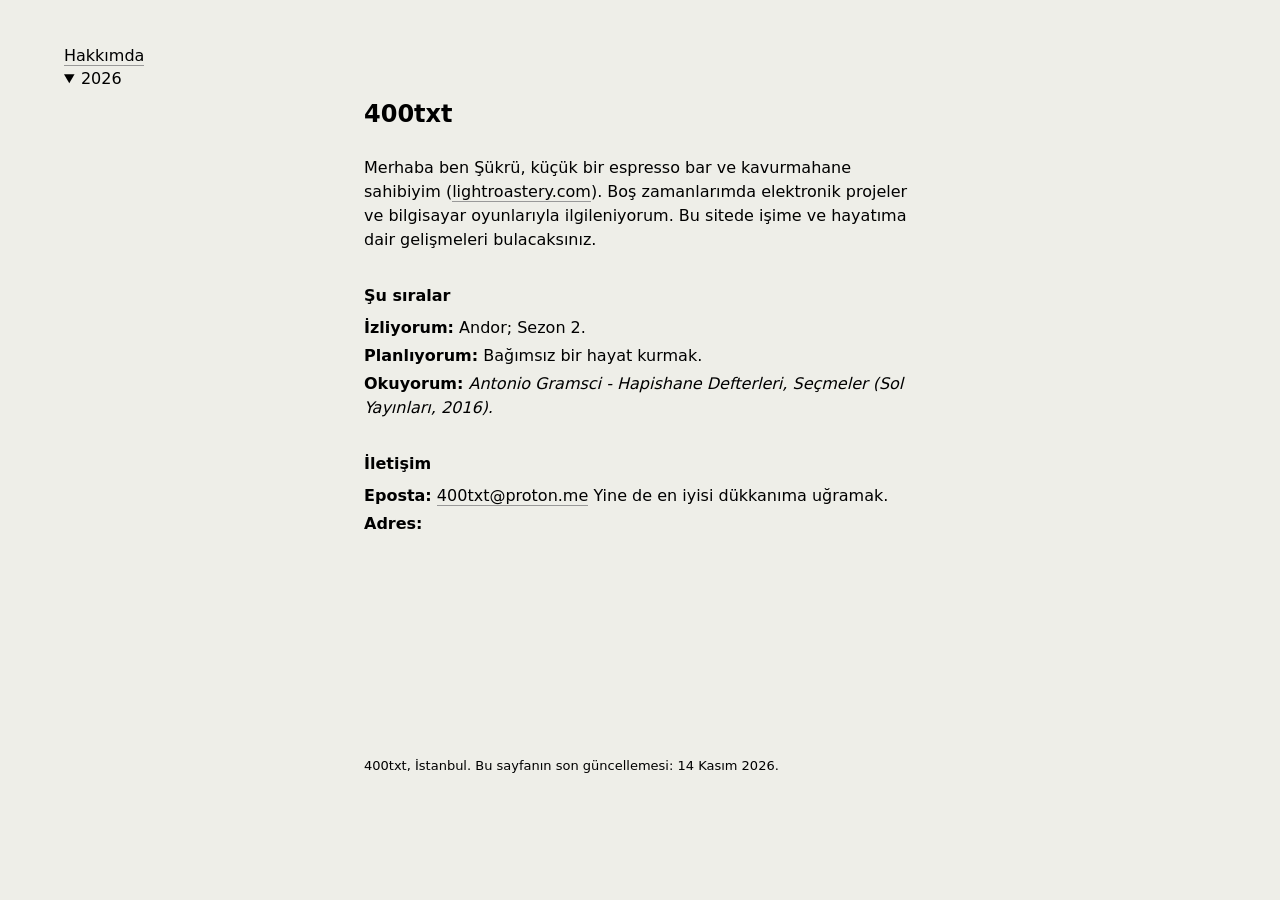
<file: index.html>
<!doctype html>
<html lang="tr">
<head>
<meta charset="utf-8">
<meta name="viewport" content="width=device-width, initial-scale=1">
<title>400txt</title>
<link rel="icon" href="data:image/svg+xml,<svg xmlns=%22http://www.w3.org/2000/svg%22 viewBox=%220 0 100 100%22><text y=%22.9em%22 font-size=%2290%22>☕</text></svg>">
<meta name="description" content="Yavaş internet için kişisel sayfam.">
<link rel="stylesheet" href="style.css">
</head>
<body>
<nav>
<ul>
<li><a href="index.html">Hakkımda</a></li>
<li>
<details open>
<summary>2026</summary>
<ul>
<!-- yeni yazılar buraya, en üste -->
</ul>
</details>
</li>
</ul>
</nav>
<main>

<h1>400txt</h1>

<p>Merhaba ben Şükrü, küçük bir espresso bar ve kavurmahane sahibiyim (<a href="https://www.lightroastery.com">lightroastery.com</a>). Boş zamanlarımda elektronik projeler ve bilgisayar oyunlarıyla ilgileniyorum. Bu sitede işime ve hayatıma dair gelişmeleri bulacaksınız.</p>

<h2>Şu sıralar</h2>
<ul>
<li><strong>İzliyorum:</strong> Andor; Sezon 2.</li>
<li><strong>Planlıyorum:</strong> Bağımsız bir hayat kurmak.</li>
<li><strong>Okuyorum:</strong> <i>Antonio Gramsci - Hapishane Defterleri, Seçmeler (Sol Yayınları, 2016).</i></li>
</ul>

<h2>İletişim</h2>
<ul>
<li><strong>Eposta:</strong> <a href="mailto:400txt@proton.me">400txt@proton.me</a> Yine de en iyisi dükkanıma uğramak.</li>
<li><strong>Adres:</strong> 
<p><iframe src="https://www.google.com/maps/embed?pb=!1m18!1m12!1m3!1d3012.4489114391745!2d29.065739076109626!3d40.971649971355376!2m3!1f0!2f0!3f0!3m2!1i1024!2i768!4f13.1!3m3!1m2!1s0x14cac790ad365b41%3A0x1514df4c817c1309!2sLight%20Roastery!5e0!3m2!1str!2str!4v1794646026802!5m2!1str!2str&z=5" style="width:60%; aspect-ratio:16/9; border:0;" allowfullscreen="" loading="lazy" referrerpolicy="strict-origin-when-cross-origin"></iframe></p>
</li>
</ul>

<footer>
<p>400txt, İstanbul. Bu sayfanın son güncellemesi: 14 Kasım 2026.</p>
</footer>

</main>

</body>
</html>
</file>
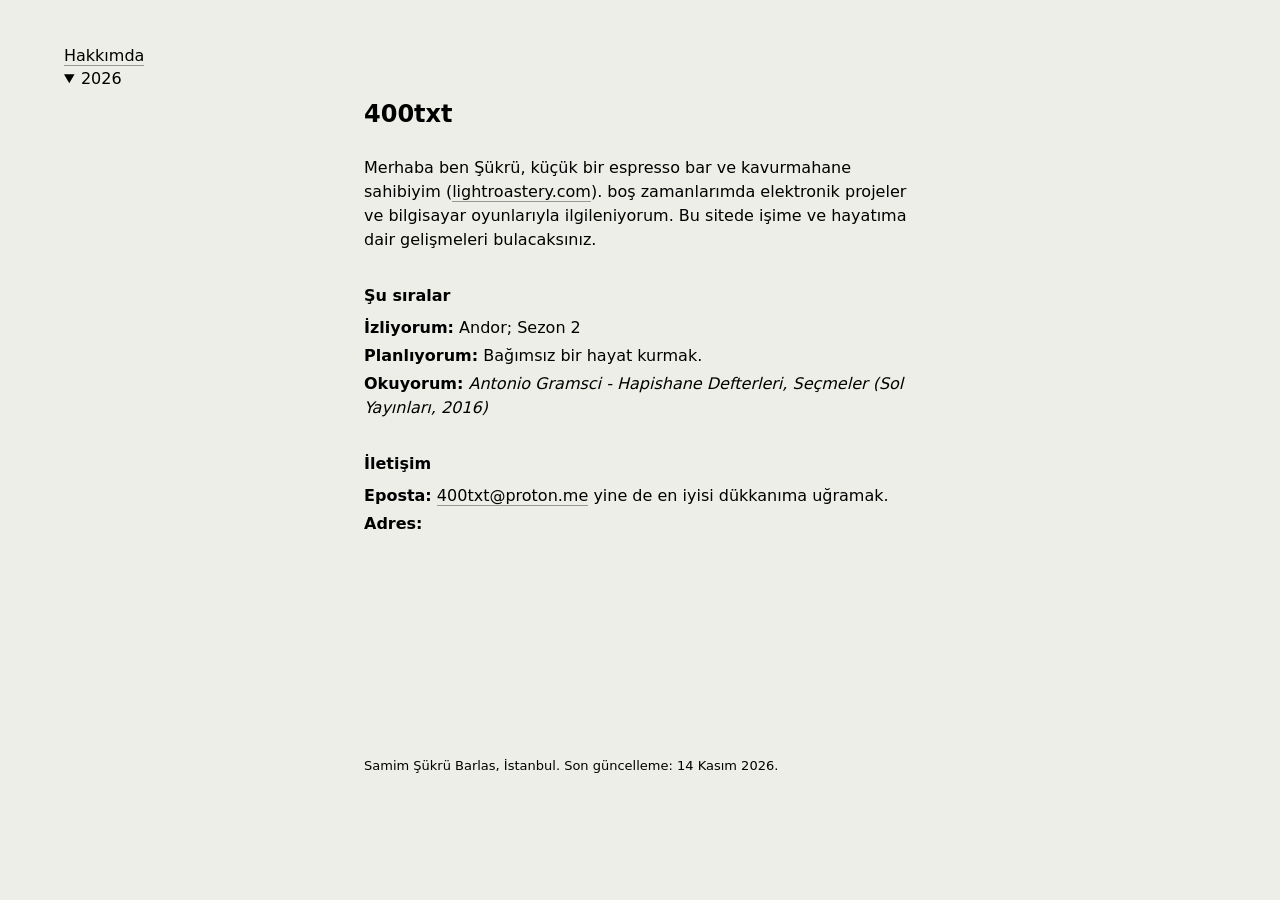
<file: Samim Şükrü Barlas — kişisel site/index1.html>
<!doctype html>
<html lang="tr">
<head>
<meta charset="utf-8">
<meta name="viewport" content="width=device-width, initial-scale=1">
<title>Samim Şükrü Barlas</title>
<meta name="description" content="Samim Şükrü Barlas'ın kişisel sayfası: kahve dükkânı, bakır espresso tankı projesi, atölye notları, dijital düzen ve klasik oyunlar.">
<link rel="stylesheet" href="style.css">
</head>
<body>
<nav>
<ul>
<li><a href="index1.html">Hakkımda</a></li>
<li>
<details open>
<summary>2026</summary>
<ul>
<!-- yeni yazılar buraya, en üste -->
</ul>
</details>
</li>
</ul>
</nav>
<main>

<h1>400txt</h1>

<p>Merhaba ben Şükrü, küçük bir espresso bar ve kavurmahane sahibiyim (<a href="https://www.lightroastery.com">lightroastery.com</a>). boş zamanlarımda elektronik projeler ve bilgisayar oyunlarıyla ilgileniyorum. Bu sitede işime ve hayatıma dair gelişmeleri bulacaksınız.</p>

<h2>Şu sıralar</h2>
<ul>
<li><strong>İzliyorum:</strong> Andor; Sezon 2</li>
<li><strong>Planlıyorum:</strong> Bağımsız bir hayat kurmak.</li>
<li><strong>Okuyorum:</strong> <i>Antonio Gramsci - Hapishane Defterleri, Seçmeler (Sol Yayınları, 2016)</i></li>
</ul>

<h2>İletişim</h2>
<ul>
<li><strong>Eposta:</strong> <a href="mailto:400txt@proton.me">400txt@proton.me</a> yine de en iyisi dükkanıma uğramak.</li>
<li><strong>Adres:</strong> 
<p><iframe src="https://www.google.com/maps/embed?pb=!1m18!1m12!1m3!1d3012.4489114391745!2d29.065739076109626!3d40.971649971355376!2m3!1f0!2f0!3f0!3m2!1i1024!2i768!4f13.1!3m3!1m2!1s0x14cac790ad365b41%3A0x1514df4c817c1309!2sLight%20Roastery!5e0!3m2!1str!2str!4v1794646026802!5m2!1str!2str&z=5" style="width:60%; aspect-ratio:16/9; border:0;" allowfullscreen="" loading="lazy" referrerpolicy="strict-origin-when-cross-origin"></iframe></p>
</li>
</ul>

<footer>
<p>Samim Şükrü Barlas, İstanbul. Son güncelleme: 14 Kasım 2026.</p>
</footer>

</main>

</body>
</html>
</file>
<file: style.css>
html{font-family:system-ui,-apple-system,sans-serif;color:#000;background:#EEEEE8}
body{margin:0;padding:3% 5% 6%}
main{max-width:34.5rem;margin:0 auto;line-height:1.5}
h1{font-size:1.5em;margin:0 0 1em}
h2{font-size:1em;font-weight:600;margin:2em 0 .5em}
p{margin:0}
p+p{text-indent:1.5em}
ul{list-style:none;padding:0;margin:.5em 0 0}
li+li{margin-top:.25em}
strong{font-weight:600}
a{color:#000;text-decoration:none;border-bottom:1px solid #999}
a:hover{color:#900;border-color:#900}
footer{margin-top:2em;font-size:.8125em}
</file>
<file: Samim Şükrü Barlas — kişisel site/style.css>
html{font-family:system-ui,-apple-system,sans-serif;color:#000;background:#EEEEE8}
body{margin:0;padding:3% 5% 6%}
main{max-width:34.5rem;margin:0 auto;line-height:1.5}
h1{font-size:1.5em;margin:0 0 1em}
h2{font-size:1em;font-weight:600;margin:2em 0 .5em}
p{margin:0}
p+p{text-indent:1.5em}
ul{list-style:none;padding:0;margin:.5em 0 0}
li+li{margin-top:.25em}
strong{font-weight:600}
a{color:#000;text-decoration:none;border-bottom:1px solid #999}
a:hover{color:#900;border-color:#900}
footer{margin-top:2em;font-size:.8125em}
</file>
